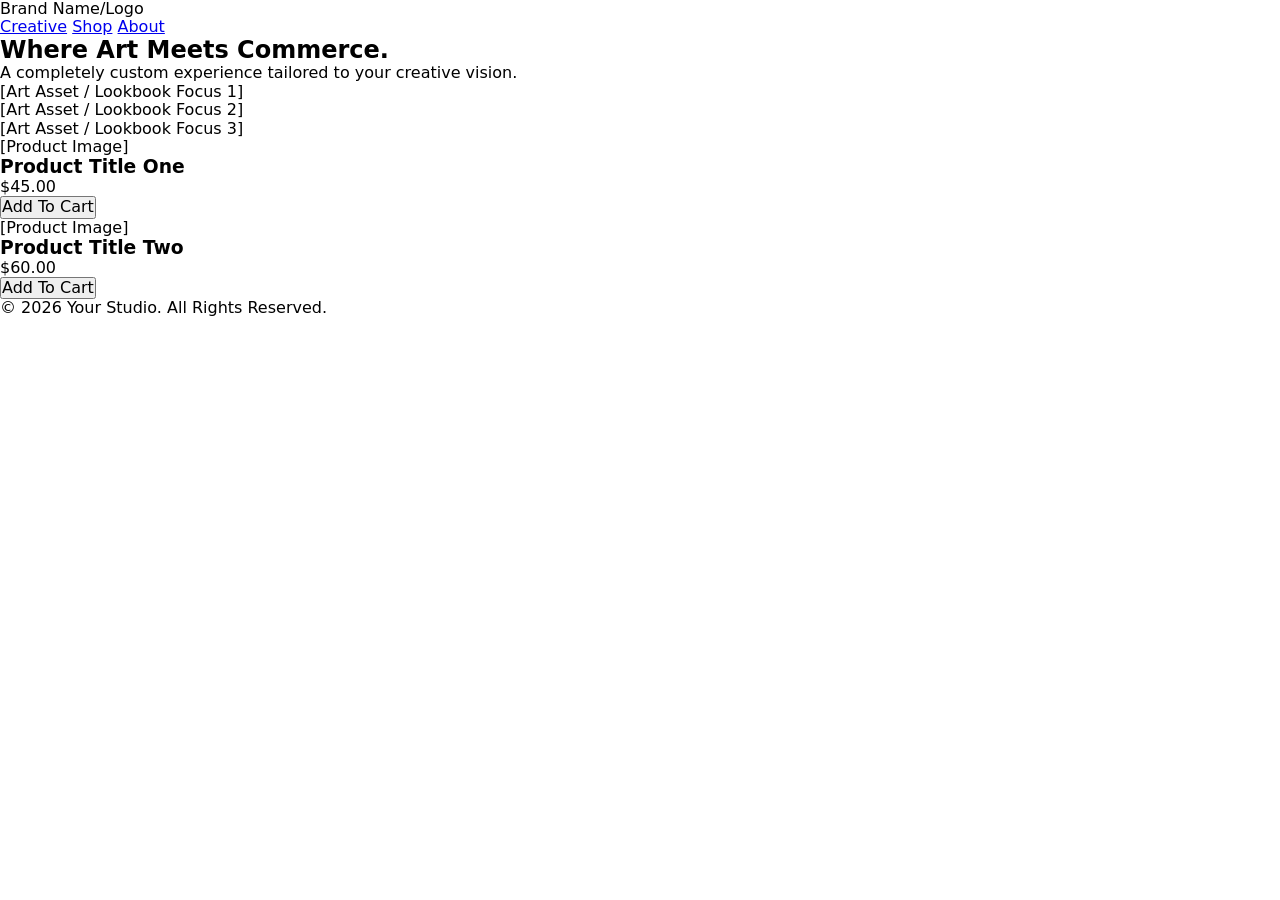
<file: idex.html>
<!DOCTYPE html>
<html lang="en">
<head>
    <meta charset="UTF-8">
    <meta name="viewport" content="width=device-width, initial-scale=1.0">
    <title>Your Creative Brand Studio</title>
    <!-- A modern minimal reset to keep layout spacing consistent across devices -->
    <link rel="stylesheet" href="https://cdnjs.cloudflare.com/ajax/libs/modern-normalize/2.0.0/modern-normalize.min.css">
    <link rel="stylesheet" href="style.css">
</head>
<body>

    <!-- Nav Bar: Stays fixed or scrolls, flexible for artistic branding -->
    <header class="site-header">
        <div class="logo">Brand Name/Logo</div>
        <nav class="main-nav">
            <a href="#work">Creative</a>
            <a href="#shop">Shop</a>
            <a href="#about">About</a>
        </nav>
    </header>

    <main class="content-wrapper">
        <!-- Hero Section: Treat this like an exhibition space -->
        <section class="hero-section">
            <div class="hero-statement">
                <h1>Where Art Meets Commerce.</h1>
                <p>A completely custom experience tailored to your creative vision.</p>
            </div>
        </section>

        <!-- Dynamic Grid Section: Perfect for asymmetrical layouts or your lookbook -->
        <section id="work" class="creative-grid">
            <div class="grid-item dynamic-1">
                <div class="art-frame">
                    <!-- Your creative media goes here -->
                    <p>[Art Asset / Lookbook Focus 1]</p>
                </div>
            </div>
            <div class="grid-item dynamic-2">
                <div class="art-frame">
                    <p>[Art Asset / Lookbook Focus 2]</p>
                </div>
            </div>
            <div class="grid-item dynamic-3">
                <div class="art-frame">
                    <p>[Art Asset / Lookbook Focus 3]</p>
                </div>
            </div>
        </section>

        <!-- Commerce Section: Where your Shopify Buy Buttons will drop in -->
        <section id="shop" class="product-grid">
            <div class="product-card">
                <div class="product-visual">[Product Image]</div>
                <h3>Product Title One</h3>
                <p>$45.00</p>
                <!-- Paste your Shopify Buy Button JS Code snippet exactly right here -->
                <button class="mock-buy-button">Add To Cart</button> 
            </div>
            <div class="product-card">
                <div class="product-visual">[Product Image]</div>
                <h3>Product Title Two</h3>
                <p>$60.00</p>
                <button class="mock-buy-button">Add To Cart</button>
            </div>
        </section>
    </main>
 
    <footer class="site-footer">
        <p>&copy; 2026 Your Studio. All Rights Reserved.</p>
    </footer>

</body>
</html>
</file>
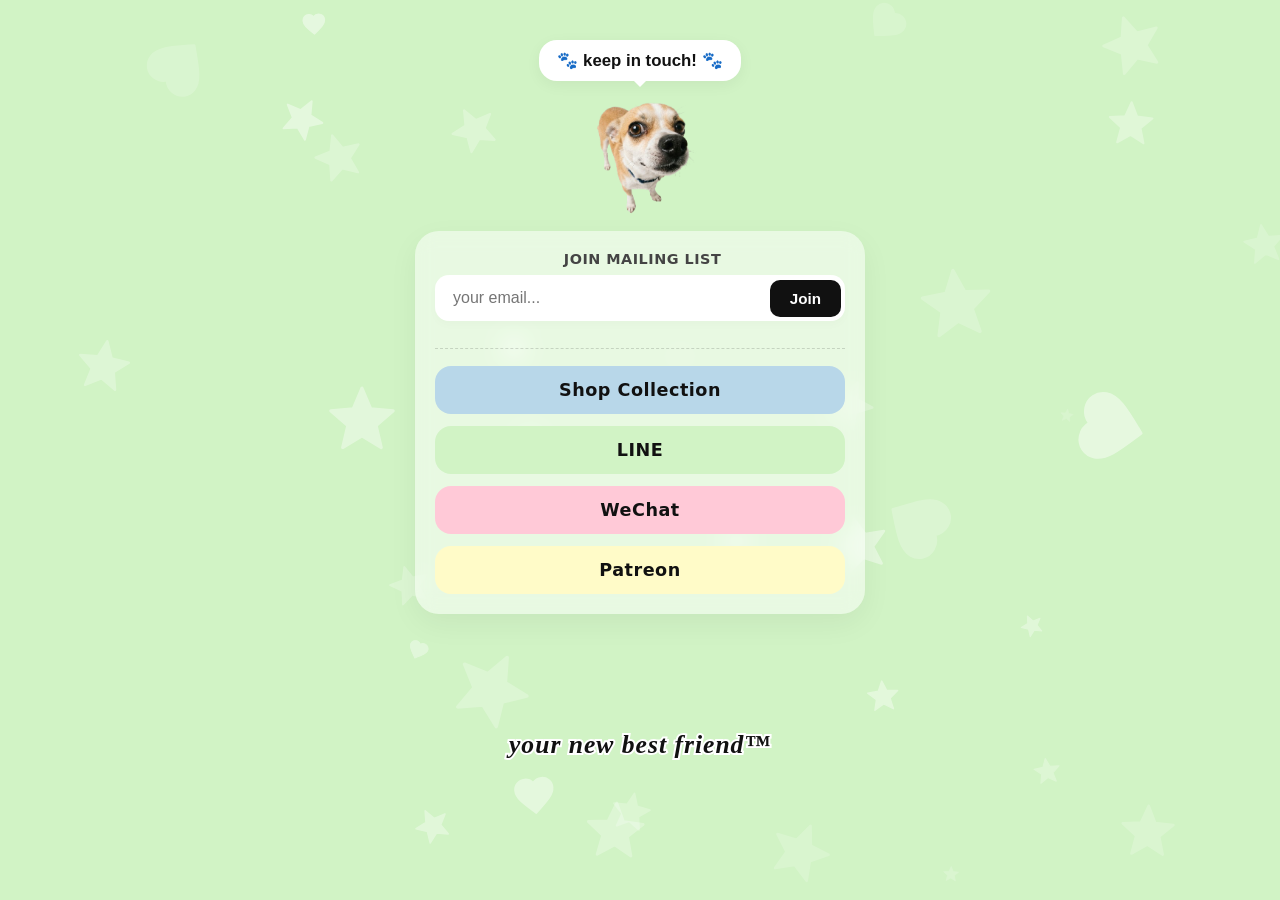
<file: leash-e.html>
<!DOCTYPE html>
<html lang="en">
<head>
    <meta charset="UTF-8">
    <meta name="viewport" content="width=device-width, initial-scale=1.0, maximum-scale=1.0, user-scalable=no">
    <title>LEASH // East</title>
    <link rel="stylesheet" href="style.css">
    <style>
        body {
            font-family: system-ui, -apple-system, sans-serif;
            color: #111111;
            padding: 40px 20px 80px 20px;
            display: flex;
            flex-direction: column;
            align-items: center;
            min-height: 100vh;
            overflow-x: hidden;
        }

        .mascot-container {
            display: flex;
            flex-direction: column;
            align-items: center;
            margin-bottom: 0px;
            position: relative;
            z-index: 2;
        }
        .mascot-bubble {
            background: #ffffff;
            padding: 10px 18px;
            border-radius: 18px;
            font-family: "Comic Sans MS", "Comic Sans", "Chalkboard SE", "Comic Neue", cursive, sans-serif;
            font-weight: 700;
            font-size: 1.05rem;
            color: #111111;
            box-shadow: 0 4px 15px rgba(0,0,0,0.05);
            margin-bottom: 0px;
            position: relative;
            white-space: nowrap;
        }
        .mascot-bubble::after {
            content: '';
            position: absolute;
            bottom: -6px;
            left: 50%;
            transform: translateX(-50%);
            border-width: 6px 6px 0;
            border-style: solid;
            border-color: #ffffff transparent;
            display: block;
            width: 0;
        }
        .mascot-img {
            width: 250px;
            height: 150px;
            object-fit: contain;
        }

        .leash-standalone-card {
            width: 100%;
            max-width: 450px;
            background: rgba(255, 255, 255, 0.5); 
            backdrop-filter: blur(10px); 
            border-radius: 24px; 
            padding: 20px;
            display: flex; 
            flex-direction: column;
            gap: 12px;
            z-index: 2;
            box-shadow: 0 10px 30px rgba(0,0,0,0.05);
        }
        
        .leash-link {
            display: block;
            width: 100%;
            padding: 14px;
            color: #111111;
            text-align: center;
            text-decoration: none;
            font-weight: 700;
            font-size: 1.1rem;
            letter-spacing: 0.5px;
            border-radius: 16px;
            transition: transform 0.1s ease;
        }
        .leash-link:active {
            transform: scale(0.97);
        }
        
        .leash-mail-form {
            margin-bottom: 10px;
            display: flex;
            flex-direction: column;
            gap: 8px;
        }
        .leash-mail-form label {
            font-weight: 700;
            color: #444444;
            font-size: 0.9rem;
            padding-left: 5px;
            text-align: center;
            text-transform: uppercase;
            letter-spacing: 0.5px;
        }
        .leash-mail-box {
            display: flex;
            background: #ffffff;
            border-radius: 14px;
            padding: 4px;
            overflow: hidden;
            box-shadow: 0 4px 10px rgba(0,0,0,0.02);
            align-items: center;
        }
        .leash-mail-box input {
            flex: 1;
            padding: 10px 14px;
            border: none;
            font-size: 1rem;
            outline: none;
            background: transparent;
            color: #111111;
        }
        /* Fixed & Standardized Custom Reset Button Styles */
        .leash-mail-box button {
            -webkit-appearance: none;
            appearance: none;
            background: #111111; 
            color: #ffffff;
            border: none;
            font-weight: 700;
            font-size: 0.95rem;
            padding: 10px 20px;
            border-radius: 10px;
            cursor: pointer;
            transition: background 0.15s ease;
        }
        .leash-mail-box button:active {
            background: #333333;
        }

        #cute-popup-overlay {
            position: fixed;
            top: 0; left: 0; width: 100%; height: 100%;
            background: rgba(0, 0, 0, 0.4);
            backdrop-filter: blur(4px);
            z-index: 10000;
            display: none;
            align-items: center;
            justify-content: center;
        }
        .cute-popup-box {
            background: #ffffff;
            padding: 30px;
            border-radius: 24px;
            text-align: center;
            width: 85%;
            max-width: 340px;
            box-shadow: 0 10px 30px rgba(0,0,0,0.15);
        }
        .cute-popup-text {
            font-weight: 800;
            font-size: 1.2rem;
            color: #111111;
            margin-bottom: 20px;
            line-height: 1.4;
        }
        .cute-popup-btn {
            background: #111111;
            color: #ffffff;
            border: none;
            padding: 10px 25px;
            border-radius: 12px;
            font-weight: 700;
            font-size: 1rem;
            cursor: pointer;
        }

       /* Exact homepage tagline alignment & layout */
        #site-footer {
            margin-top: auto;
            width: 100%;
            display: flex;
            justify-content: center;
            align-items: center;
            padding: 40px 10px 60px 10px; 
            z-index: 2;
        }

        /* Enforce bold weight so it renders bold italic like the homepage */
        #site-footer .tagline {
            font-weight: bold !important;
        }
    </style>
</head>
<body>

    <div id="cute-popup-overlay">
        <div class="cute-popup-box">
            <p class="cute-popup-text" id="popup-message-target"></p>
            <button class="cute-popup-btn" onclick="closeCutePopup()">OK</button>
        </div>
    </div>

    <div id="shape-canvas"></div>

    <div class="mascot-container">
        <div class="mascot-bubble">🐾 keep in touch! 🐾</div>
        <img src="IMG_7149.png" alt="Mascot Dog" class="mascot-img">
    </div>

    <main class="leash-standalone-card">
        <form onsubmit="openCutePopup('Subscribed!'); this.reset(); return false;" class="leash-mail-form">
            <label>Join Mailing List</label>
            <div class="leash-mail-box">
                <input type="email" placeholder="your email..." required>
                <button type="submit">Join</button>
            </div>
        </form>

        <hr style="border: none; border-top: 1px dashed rgba(0,0,0,0.15); margin: 5px 0;">

        <!-- Eastern Channels Matrix -->
        <!-- Eastern Channels Matrix -->
<a href="swag.html" class="leash-link" style="background:#b8d7e9;">Shop Collection</a>
<a href="https://line.me/" target="_blank" class="leash-link" style="background:#d1f3c5;">LINE</a>
<a href="#" class="leash-link" style="background:#ffc9d7;" onclick="openCutePopup('WeChat ID: DogLuvsYouOfficial'); return false;">WeChat</a>
<a href="https://patreon.com" target="_blank" class="leash-link" style="background:#fffbc8;">Patreon</a>
    </main>

    <footer id="site-footer">
        <p class="tagline" data-text="your new best friend™">your new best friend&trade;</p>
    </footer>

    <script>
        function openCutePopup(msg) {
            document.getElementById('popup-message-target').innerText = msg;
            document.getElementById('cute-popup-overlay').style.display = 'flex';
        }
        function closeCutePopup() {
            document.getElementById('cute-popup-overlay').style.display = 'none';
        }

        const bgColors = ['#b8d7e9', '#d1f3c5', '#ffc9d7', '#fffbc8'];
        const randomBg = bgColors[Math.floor(Math.random() * bgColors.length)];
        document.body.style.backgroundColor = randomBg;

        const canvas = document.getElementById('shape-canvas');
        const shapeCount = 35; 
        let canvasHtmlBatch = "";

        const starPath = "M12 17.27L18.18 21l-1.64-7.03L22 9.24l-7.19-.61L12 2 9.19 8.63 2 9.24l5.46 4.73L5.82 21z";
        const heartPath = "M12 21.35l-1.45-1.32C5.4 15.36 2 12.28 2 8.5 2 5.42 4.42 3 7.5 3c1.74 0 3.41.81 4.5 2.09C13.09 3.81 14.76 3 16.5 3 19.58 3 22 5.42 22 8.5c0 3.78-3.4 6.86-8.55 11.54L12 21.35z";

        for (let i = 0; i < shapeCount; i++) {
            const posX = Math.random() * 100;
            const posY = Math.random() * 100;
            const size = Math.floor(Math.random() * 73) + 12; 
            const rotation = Math.floor(Math.random() * 360);
            const opacity = (Math.random() * 0.35) + 0.15;
            const selectedPath = Math.random() > 0.5 ? starPath : heartPath;

            canvasHtmlBatch += `
                <svg style="position: absolute; left: ${posX}vw; top: ${posY}vh; width: ${size}px; height: ${size}px; transform: rotate(${rotation}deg); opacity: ${opacity};" viewBox="0 0 24 24">
                    <path d="${selectedPath}" fill="#ffffff" stroke="#ffffff" stroke-width="1" stroke-linejoin="round"/>
                </svg>
            `;
        }
        canvas.innerHTML = canvasHtmlBatch;
    </script>
</body>
</html>
</file>
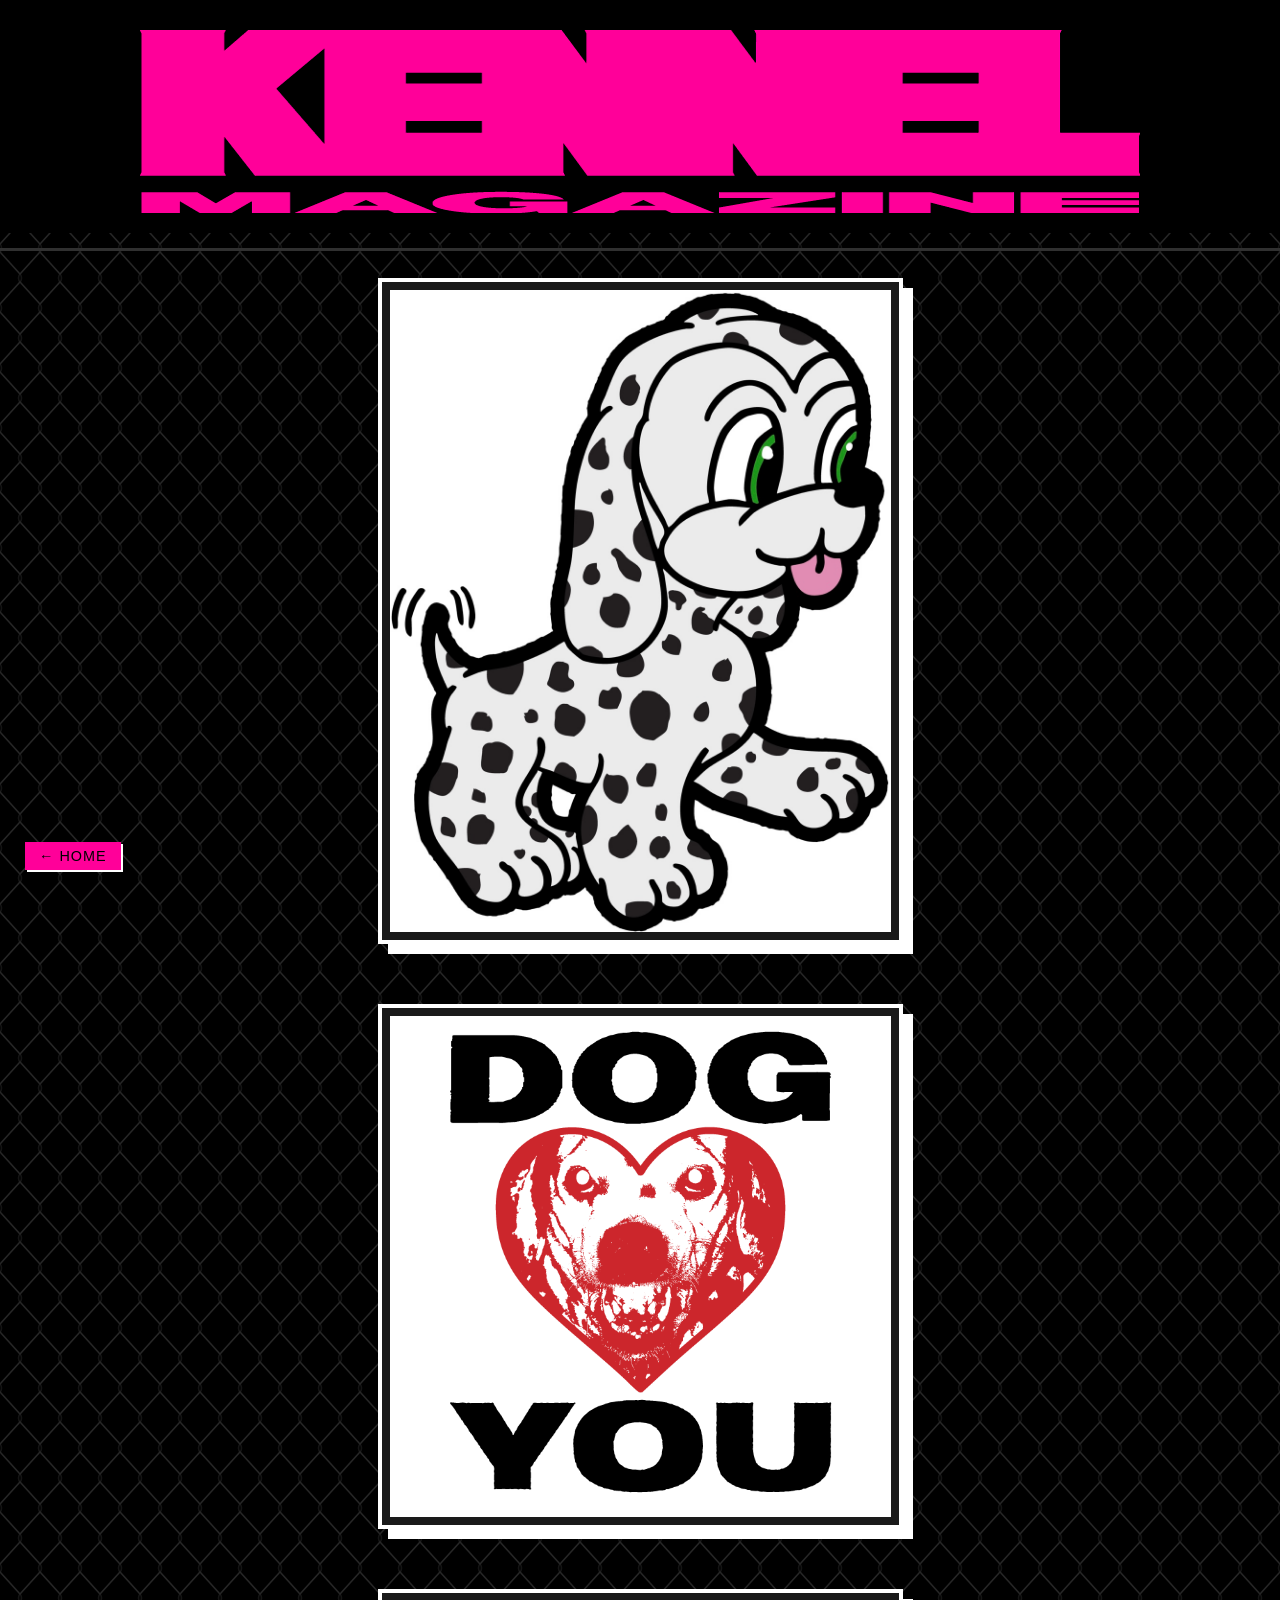
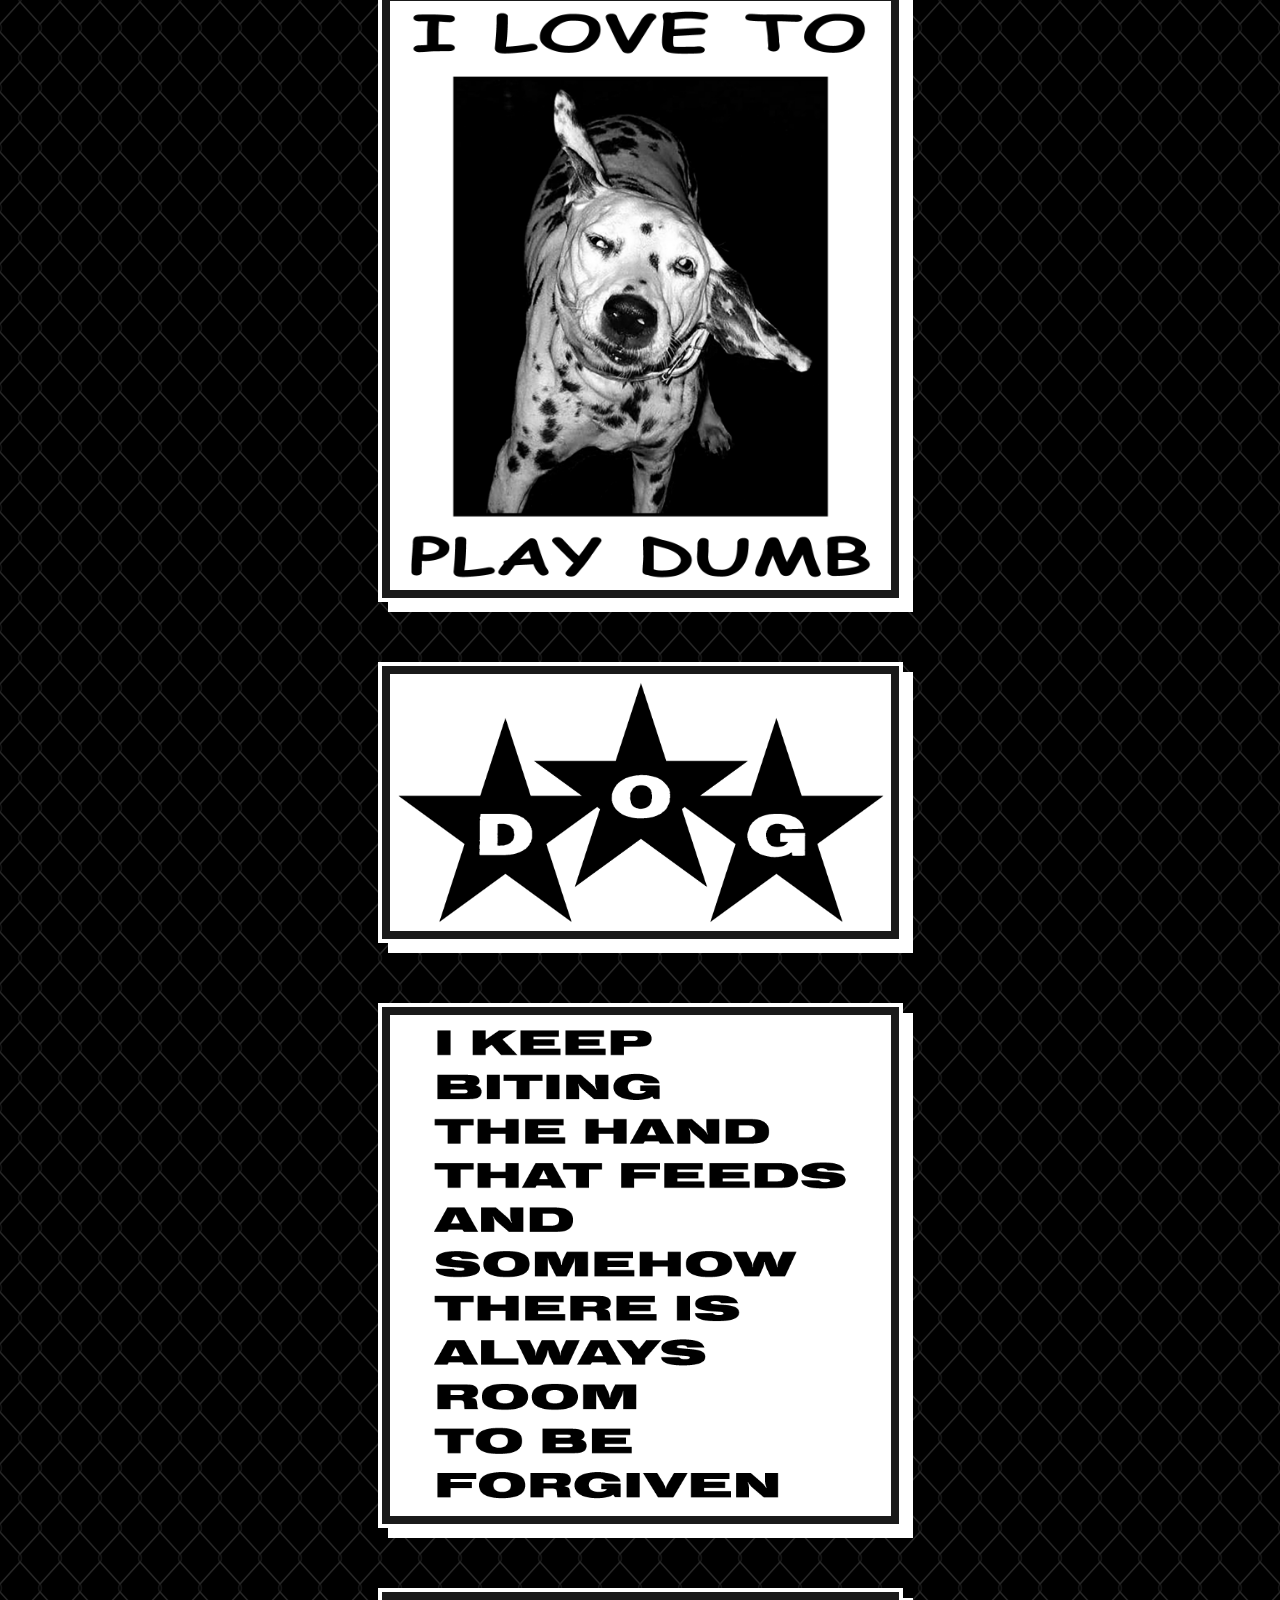
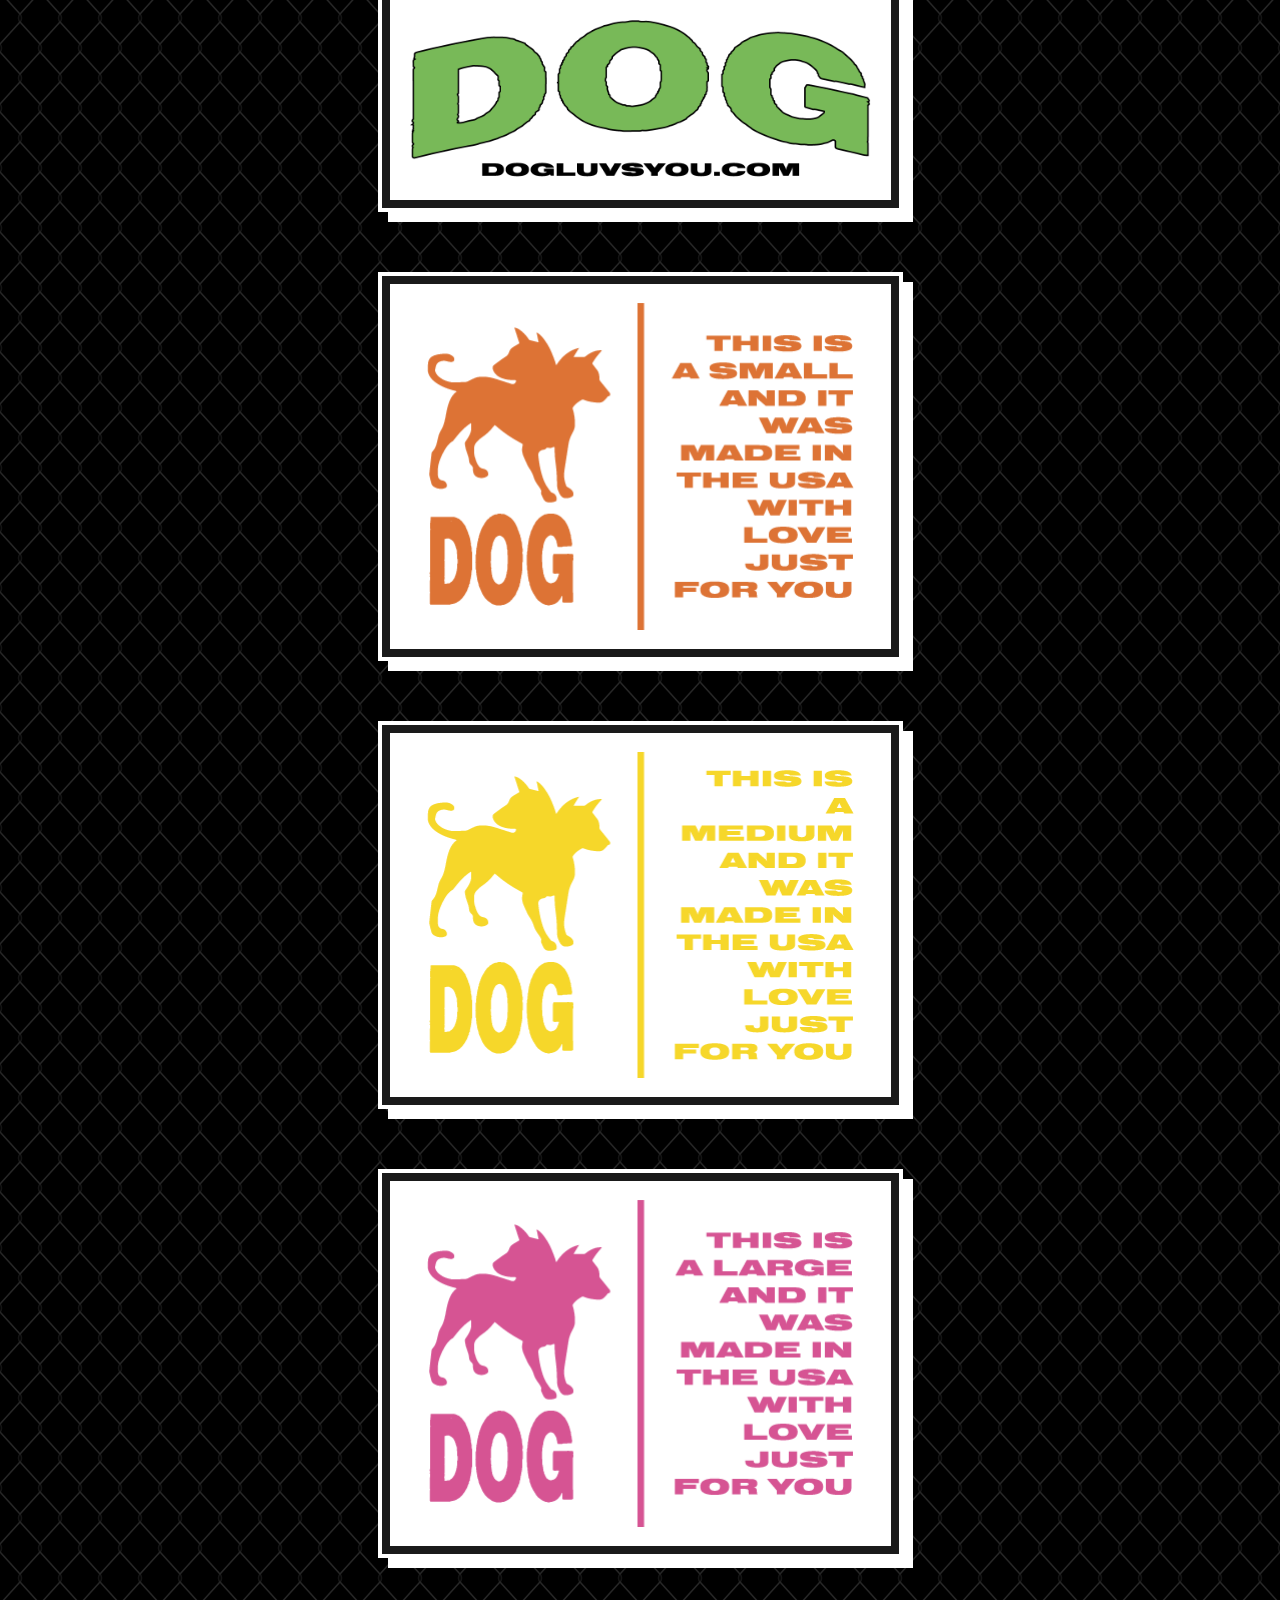
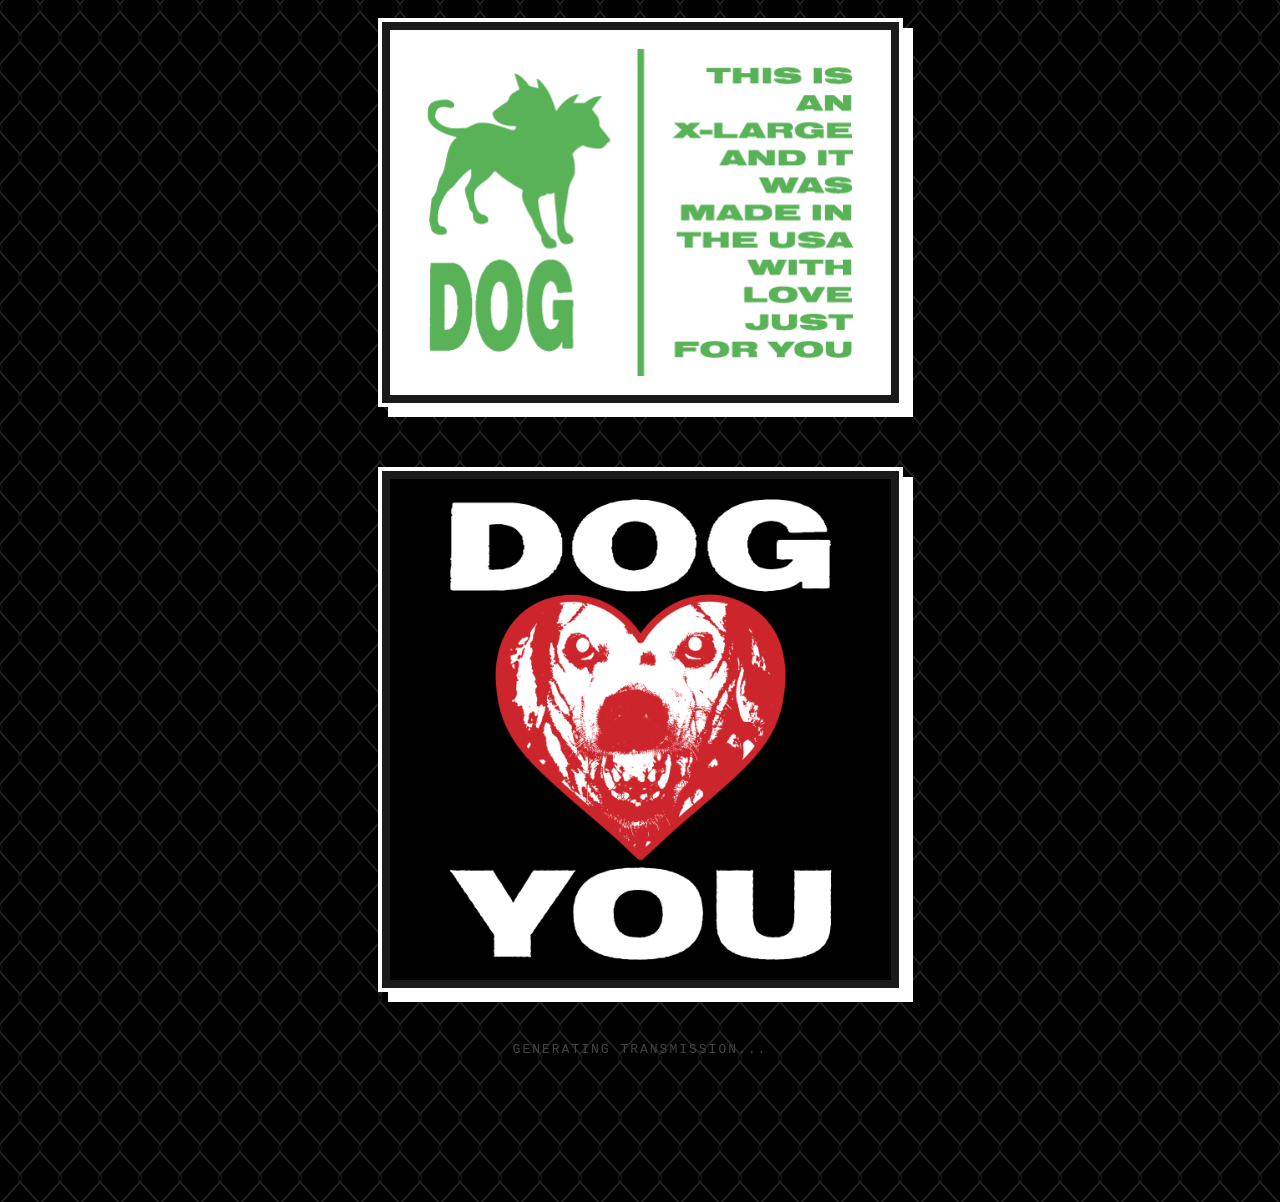
<file: propaganda.html>
<!DOCTYPE html>
<html lang="en">
<head>
    <meta charset="UTF-8">
    <meta name="viewport" content="width=device-width, initial-scale=1.0, maximum-scale=1.0, user-scalable=no">
    <title>KENNEL // DogLuvsYou</title>
    <style>
        * {
            box-sizing: border-box;
            margin: 0;
            padding: 0;
        }

        /* OLED PERFECT BLACK BACKGROUND (#000000) FOR ENTIRE PAGE */
        body {
            background-color: #000000; 
            color: #ffffff;
            font-family: system-ui, -apple-system, sans-serif;
            padding: 0;
            overflow-x: hidden;
        }

        /* TOP HEADER SECTION (SOLID BLACK #000000) */
        .zine-header {
            text-align: center;
            padding: 30px 15px 20px 15px;
            background-color: #000000;
        }

        /* LOGO IMAGE */
        .zine-logo-img {
            max-width: 100%;
            height: auto;
            display: block;
            margin: 0 auto;
        }

        /* FALLBACK TEXT (Hidden by default, styled only if image fails to load) */
        .zine-title-fallback {
            display: none;
            font-family: 'Impact', sans-serif;
            font-size: 5rem;
            letter-spacing: -2px;
            text-transform: uppercase;
            line-height: 0.85;
            color: #ffffff;
            -webkit-text-stroke: 2px #ffffff;
        }

        /* CHAIN-LINK FENCE STREAM WRAPPER */
        .fence-container {
            position: relative;
            background-color: #000000;
            background-image: 
                url("data:image/svg+xml,%3Csvg xmlns='http://www.w3.org/2000/svg' width='40' height='60' viewBox='0 0 40 60'%3E%3Cpath d='M10 0 L0 11 C-2 13 -2 17 0 19 L20 41 C22 43 22 47 20 49 L10 60 M30 0 L40 11 C42 13 42 17 40 19 L20 41 C18 43 18 47 20 49 L30 60' fill='none' stroke='rgba(255,255,255,0.08)' stroke-width='1.5' stroke-linejoin='round' stroke-linecap='round'/%3E%3C/svg%3E"),
                url("data:image/svg+xml,%3Csvg xmlns='http://www.w3.org/2000/svg' width='40' height='60' viewBox='0 0 40 60'%3E%3Cpath d='M10 0 L0 11 C-2 13 -2 17 0 19 L20 41 C22 43 22 47 20 49 L10 60 M30 0 L40 11 C42 13 42 17 40 19 L20 41 C18 43 18 47 20 49 L30 60' fill='none' stroke='rgba(255,255,255,0.08)' stroke-width='1.5' stroke-linejoin='round' stroke-linecap='round'/%3E%3C/svg%3E");
            background-size: 40px 60px, 40px 60px;
            background-position: 0 0, 20px 30px;
            width: 100%;
            padding: 45px 15px 120px 15px;
        }

        /* NON-REPEATING, OPAQUE TOP TENSION BAR RUNNING THROUGH THE FIRST KNUCKLE LINE */
        .fence-top-bar {
            position: absolute;
            top: 15px;
            left: 0;
            width: 100%;
            height: 3px;
            background-color: #303030;
            pointer-events: none;
            z-index: 1;
        }

        /* ASYMMETRICAL STREAM */
        #propaganda-stream {
            display: flex;
            flex-direction: column;
            width: 100%;
            max-width: 700px;
            margin: 0 auto;
            gap: 60px; 
            position: relative;
            z-index: 2;
        }

        /* UNIFORM STICKER POSTS */
        .meme-post {
            background: #1a1a1a;
            border: 4px solid #ffffff;
            box-shadow: 10px 10px 0px #ffffff; 
            padding: 8px;
            width: 100%; 
            max-width: 75%; 
            align-self: center; 
            transition: transform 0.3s ease;
        }

        .meme-post img {
            width: 100%;
            height: auto;
            display: block;
            filter: grayscale(20%); 
        }

        #infinite-sentinel {
            width: 100%;
            height: 40px;
            text-align: center;
            font-family: monospace;
            color: #444444;
            margin-top: 50px;
            text-transform: uppercase;
            letter-spacing: 2px;
        }

        /* FIXED PINK BACK BUTTON WITH ARROW (BOTTOM LEFT) */
        .back-btn-fixed {
            position: fixed;
            bottom: 30px;
            left: 25px;
            background-color: #ff0099;
            color: #000000;
            font-family: 'Impact', sans-serif;
            font-size: 0.9rem;
            text-transform: uppercase;
            text-decoration: none;
            padding: 6px 14px;
            border: none;
            letter-spacing: 1px;
            cursor: pointer;
            z-index: 9999;
            box-shadow: 2px 2px 0px #ffffff;
            transition: transform 0.1s ease;
            -webkit-tap-highlight-color: transparent;
        }

        .back-btn-fixed:active {
            transform: translate(1px, 1px);
            box-shadow: 1px 1px 0px #ffffff;
        }

        @keyframes postFadeIn {
            0% { transform: scale(0.95); opacity: 0; }
            100% { transform: scale(1); opacity: 1; }
        }
    </style>
</head>
<body>

    <!-- TOP HEADER ON SOLID PERFECT BLACK (#000000) -->
    <header class="zine-header">
        <div id="glitter-container">
            <img 
                src="kennelmagweblogo01.png" 
                alt="KENNEL" 
                class="zine-logo-img"
                onerror="this.style.display='none'; document.getElementById('title-fallback').style.display='block';"
            >
            <h1 id="title-fallback" class="zine-title-fallback">KENNEL</h1>
        </div>
    </header>

    <!-- FENCE PATTERN AREA WITH NON-REPEATING OPAQUE TOP BAR -->
    <div class="fence-container">
        <div class="fence-top-bar"></div>
        <main id="propaganda-stream"></main>
        <div id="infinite-sentinel">generating transmission...</div>
    </div>

    <!-- FIXED PINK BACK BUTTON WITH ARROW (BOTTOM LEFT) -->
    <a href="index.html" class="back-btn-fixed">← HOME</a>

    <script>
        // =========================================================
        // STREAM CHRONOLOGICAL ALLOCATION INDEX
        // =========================================================
        const memeImages = [
            'IMG_2353.jpeg',
            'IMG_3395.png',
            'IMG_3396.png',
            'IMG_3413.png',
            'IMG_3415.png',
            'IMG_3416.png',
            'IMG_3418.png',
            'IMG_3422.png',
            'IMG_3423.png',
            'IMG_3424.png',
            'IMG_3425.png',
            'IMG_3429.png',
            'IMG_3442.png',
            'IMG_3856.png',
            'IMG_3878.png'
        ];

        const stream = document.getElementById('propaganda-stream');
        const sentinel = document.getElementById('infinite-sentinel');

        let currentImageIndex = 0;

        function generateMemeBlock() {
            let selectedImg;

            if (currentImageIndex < memeImages.length) {
                selectedImg = memeImages[currentImageIndex];
                currentImageIndex++;
            } else {
                selectedImg = memeImages[Math.floor(Math.random() * memeImages.length)];
            }
            
            const randomTilt = (Math.random() * 5 - 2.5).toFixed(2); 

            const postCard = document.createElement('div');
            postCard.className = `meme-post`;
            postCard.style.transform = `rotate(${randomTilt}deg)`;
            postCard.style.animation = `postFadeIn 0.4s ease forwards`;

            postCard.innerHTML = `<img src="${selectedImg}" alt="kennel allocation">`;
            
            stream.appendChild(postCard);
        }

        // Initial Seed Batch
        for (let i = 0; i < 5; i++) {
            generateMemeBlock();
        }

        // INFINITE SCROLL SYSTEM
        const observer = new IntersectionObserver((entries) => {
            entries.forEach(entry => {
                if (entry.isIntersecting) {
                    setTimeout(() => {
                        generateMemeBlock();
                        generateMemeBlock();
                        generateMemeBlock();
                    }, 100);
                }
            });
        }, { rootMargin: '300px' }); 

        observer.observe(sentinel);
    </script>

</body>
</html>
</file>
<file: style.css>
/* Reset defaults and secure phone viewport limits */
* {
    box-sizing: border-box;
    margin: 0;
    padding: 0;
}

body, html {
    width: 100%;
    height: 100%;
    font-family: system-ui, -apple-system, BlinkMacSystemFont, "Segoe UI", Roboto, sans-serif;
    overflow-x: hidden;
    overflow-y: auto;
    position: relative;
}

/* SHAPE CANVAS BACKGROUND WRAPPER */
#shape-canvas {
    position: fixed; 
    top: 0;
    left: 0;
    width: 100vw;
    height: 100vh;
    z-index: 0; 
    pointer-events: none; 
}

/* Header Base Grid Layout */
#site-header {
    position: relative;
    z-index: 1;
    width: 100%;
    height: 180px;
    display: flex;
    align-items: center;
    justify-content: center;
    padding: 15px;
    background: transparent;
}

.header-logo {
    max-height: 100%;
    width: auto;
    max-width: 90%;
    object-fit: contain;
}

/* Full Width Stack Container */
#button-stack {
    position: relative;
    z-index: 1; 
    display: flex;
    flex-direction: column;
    width: 100%;
    padding: 20px 10px 40px 10px;
    gap: 40px;
    align-items: center;
}

.dog-row {
    width: 100%;
    display: flex;
    justify-content: center;
    align-items: center;
}

/* CARTRIDGE BADGE BASE ELEMENT */
.dog-btn {
    position: relative;
    background: none !important;
    border: none !important;
    outline: none !important;
    box-shadow: none !important;
    padding: 0 !important;
    margin: 0 !important;
    cursor: pointer;
    width: 95%; 
    max-width: 450px; 
    display: flex;
    align-items: center;
    justify-content: center;
    -webkit-tap-highlight-color: transparent;

    --base-tilt: 0deg;
    --base-shift: 0px;

    animation: gentleWiggle 4s ease-in-out infinite alternate;
    transition: transform 0.2s cubic-bezier(0.175, 0.885, 0.32, 1.275), filter 0.2s ease;
}

/* Full Size Background Image Constraint Map */
.dog-btn img {
    width: 100%; 
    height: auto;
    display: block;
    object-fit: contain;
    background: transparent !important;
    opacity: 0.95;
    pointer-events: none;
}

/* DEAD CENTER OVERLAID TEXT STICKER STYLE */
.btn-text {
    position: absolute;
    top: 50%;
    left: 50%;
    transform: translate(-50%, -50%);
    
    font-size: 2.5rem; 
    font-weight: 900;
    letter-spacing: 3px;
    text-transform: uppercase;
    white-space: nowrap;
    pointer-events: none; 
    
    /* THE REAL SECRET: This layer acts EXCLUSIVELY as the massive white background outline shield */
    color: #ffffff;
    -webkit-text-stroke: 8px #ffffff; 
    filter: drop-shadow(0px 3px 4px rgba(0,0,0,0.2));
}

/* THE FLOATING FOREGROUND CLONE layer: 
   This automatically reads the data attribute, aligns directly on top, 
   forces zero stroke, and showcases your raw vibrant color unhindered.
*/
.btn-text::after {
    content: attr(data-text);
    position: absolute;
    left: 0;
    top: 0;
    width: 100%;
    height: 100%;
    color: var(--btn-color);
    -webkit-text-stroke: 0px transparent !important;
}

/* THE FONT ROUTER ENGINE (Maps down to both the base shadow element and clone element) */
.dog-btn[style*="--btn-font-token: comicsans"] .btn-text {
    font-family: "Comic Sans MS", "Comic Sans", "Chalkboard SE", "Comic Neue", cursive, sans-serif !important;
}
.dog-btn[style*="--btn-font-token: times"] .btn-text {
    font-family: "Times New Roman", Times, serif !important;
}
.dog-btn[style*="--btn-font-token: impact"] .btn-text {
    font-family: Impact, Haettenschweiler, "Arial Narrow Bold", sans-serif !important;
}

/* Dynamic Interaction Profiles */
.dog-btn:hover {
    filter: drop-shadow(0px 15px 15px rgba(0,0,0,0.15));
}

.dog-btn:active {
    transform: scale(0.9) rotate(calc(var(--base-tilt) + 4deg)) !important;
    filter: drop-shadow(0px 4px 4px rgba(0,0,0,0.2));
    transition: transform 0.05s ease;
}

/* BRAND TAGLINE FOOTER CONTAINER */
        #site-footer {
            margin-top: auto;
            width: 100%;
            display: flex;
            justify-content: center;
            align-items: center;
            padding: 40px 10px 60px 10px; 
            z-index: 2;
        }


.tagline {
    position: relative;
    font-family: "Times New Roman", Times, serif;
    font-size: 1.6rem;
    font-weight: 700;
    font-style: italic; 
    text-align: center;
    letter-spacing: 1px;
    color: #ffffff;
    -webkit-text-stroke: 4px #ffffff;
}

.tagline::after {
    content: attr(data-text);
    position: absolute;
    left: 0;
    top: 0;
    width: 100%;
    color: #111111;
    -webkit-text-stroke: 0px transparent !important;
}

/* CSS Hardware Engine Animation Mapping Loop */
@keyframes gentleWiggle {
    0% { transform: translateX(var(--base-shift)) rotate(var(--base-tilt)) scale(1); }
    50% { transform: translateX(calc(var(--base-shift) + 6px)) rotate(calc(var(--base-tilt) + 2deg)) scale(1.02); }
    100% { transform: translateX(calc(var(--base-shift) - 6px)) rotate(calc(var(--base-tilt) - 1deg)) scale(0.99); }
}

/* Compact Smartphone Display Overrides */
@media (max-width: 600px) {
    #site-header { 
        height: 130px; 
    }
    #button-stack { 
        gap: 25px; 
    }
    .dog-btn { 
        width: 85%; 
    }
    .btn-text { 
        font-size: 1.6rem; 
        -webkit-text-stroke: 6px #ffffff; /* Slightly tighter backdrop shield footprint on tiny phone viewports */
    }
    .tagline {
        font-size: 1.25rem;
        -webkit-text-stroke: 3px #ffffff;
    }
}
</file>
